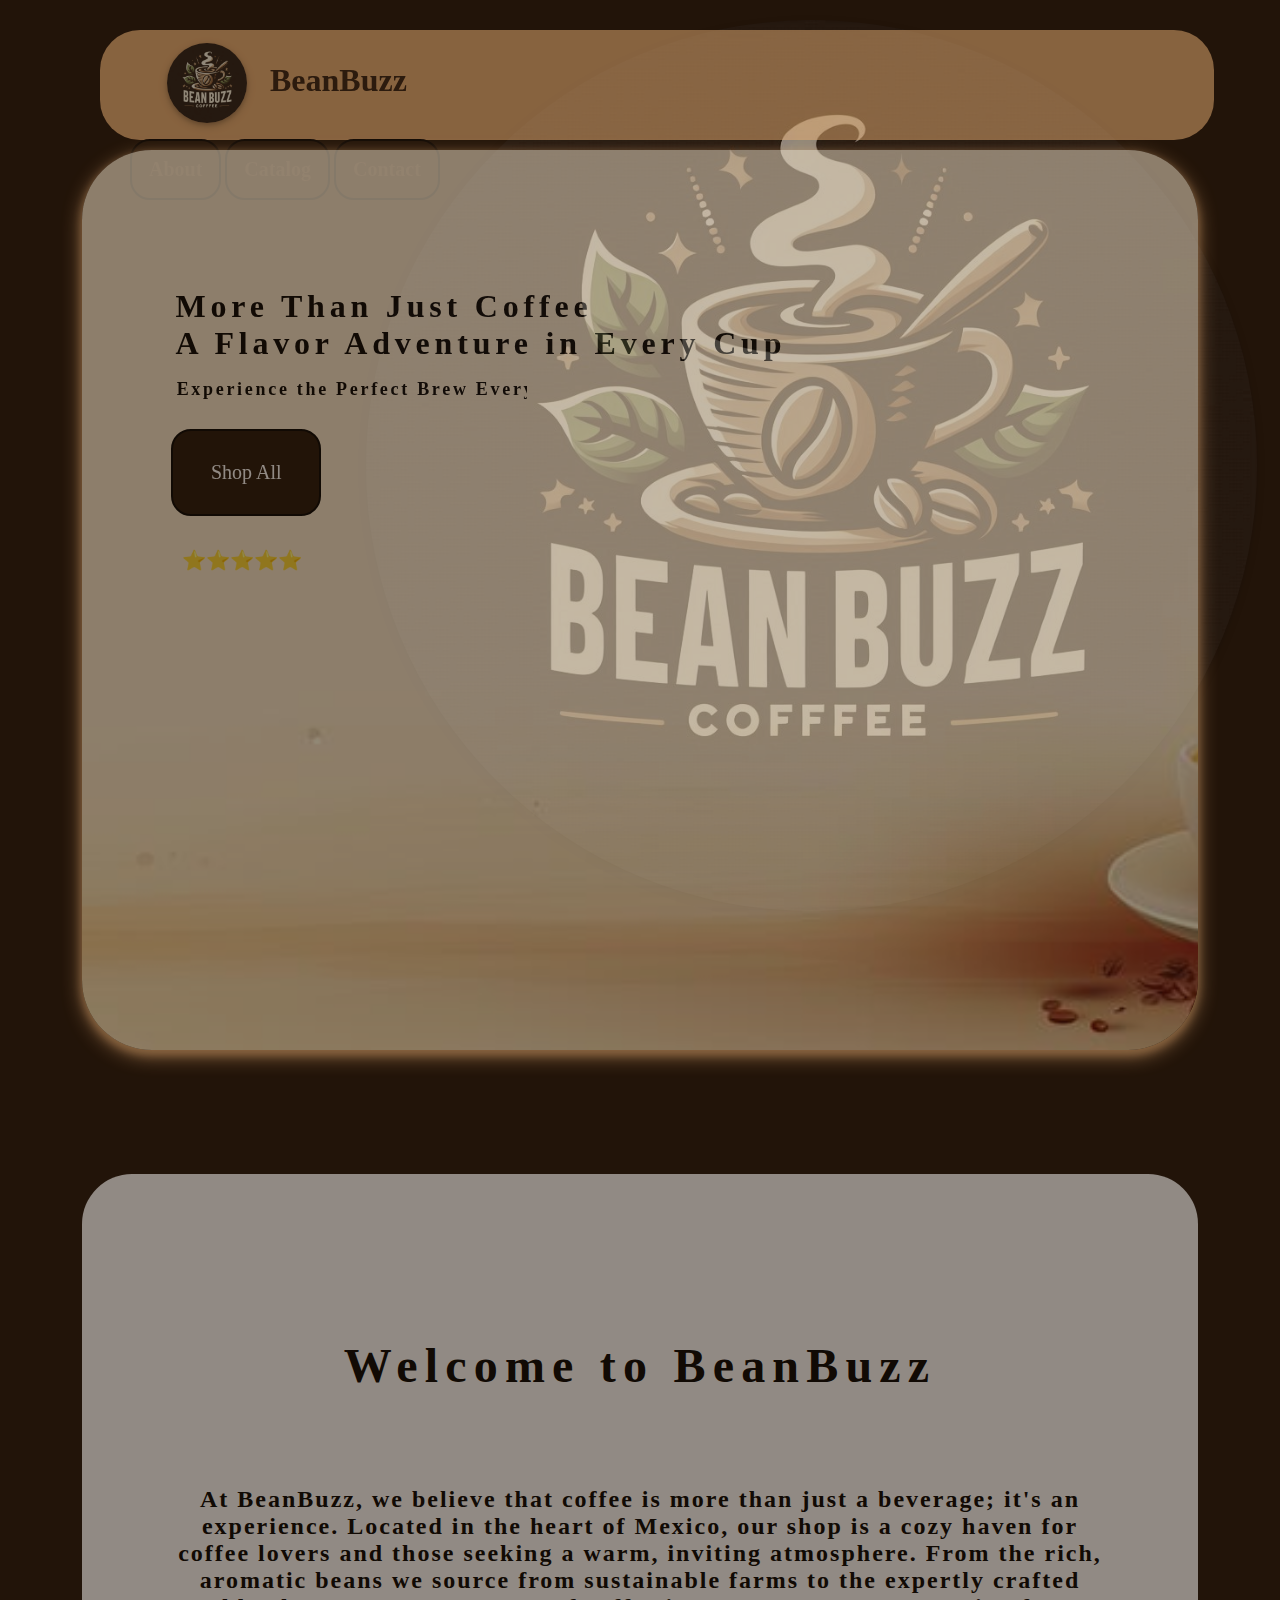
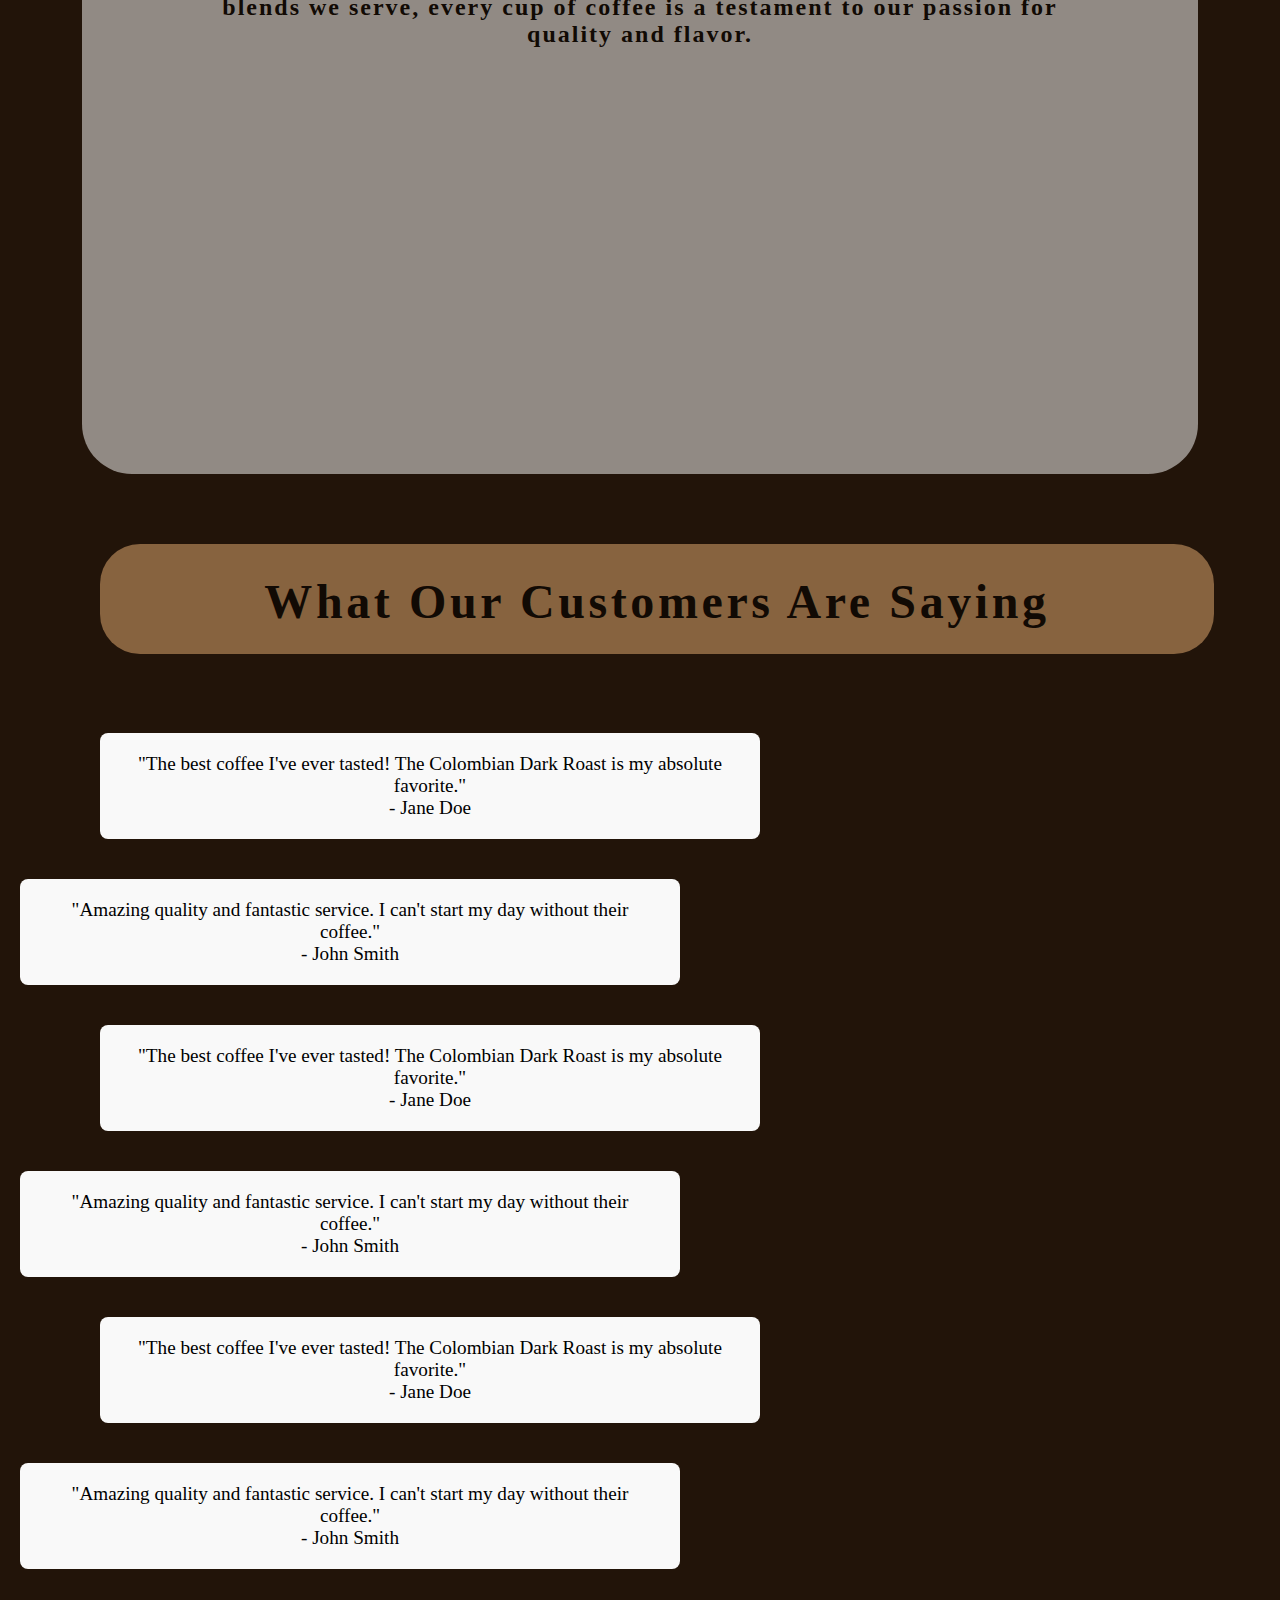
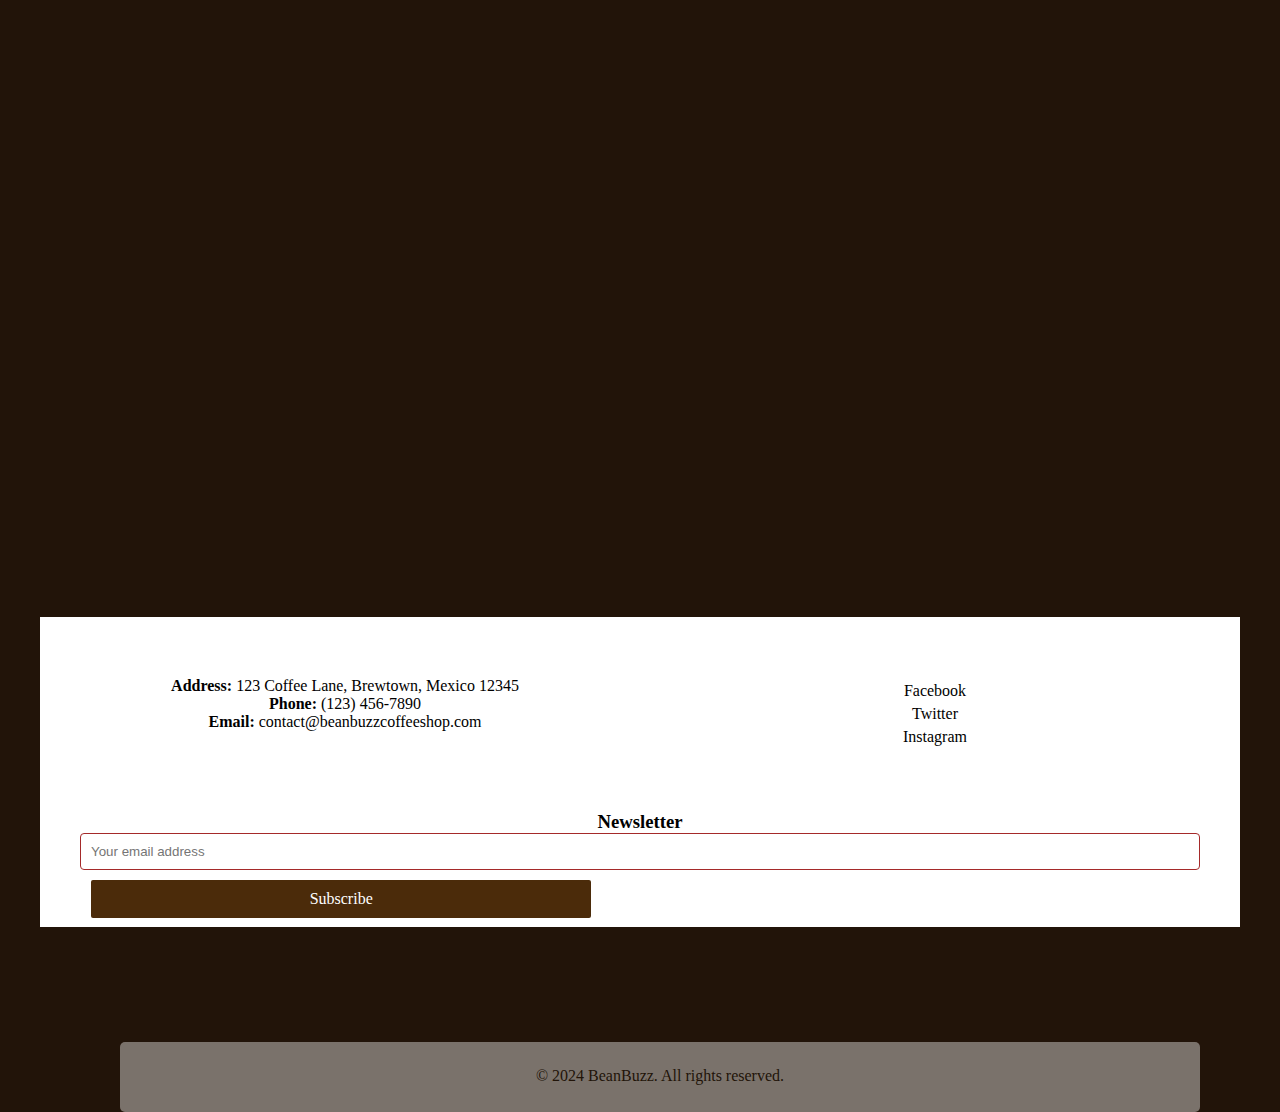
<file: index.html>
<!DOCTYPE html>
<html lang="en">
<head>
    <meta charset="UTF-8">
    <meta name="viewport" content="width=device-width, initial-scale=1.0">
    <title>BeanBuzz</title>
    <link rel="stylesheet" href="style.css">
    <link rel="stylesheet" href="https://cdnjs.cloudflare.com/ajax/libs/font-awesome/4.7.0/css/font-awesome.min.css">
</head>
<body>
    <!-- Home Page -->
    <!-- Container First -->
    <img src="./images/Coffee_Logo.jpg" alt="logo">

    <div class="navbar">
        <img src="./images/Coffee_Logo.jpg" alt="Coffee_image">
        <h1>BeanBuzz</h1>
        <ul>
            <li><a href="About/about.html">About</a></li>
            <li><a href="catalog/catalog.html">Catalog</a></li>
            <li><a href="Contact/contact.html">Contact</a></li>
        </ul>
    </div>

    <div class="container">
        <pre><h1 style="font-family: 'Times New Roman', Times, serif;font-size:xx-large;">More Than Just Coffee
A Flavor Adventure in Every Cup </h1></pre>
        <h2 class="subheadlines">Experience the Perfect Brew Every Time</h2>
        <button type="button">Shop All</button>
     <pre><h2 class="Rating">⭐⭐⭐⭐⭐</h2></pre>
    </div>

    <div class="welcome">
        <div class="container1">
            <h1>Welcome to BeanBuzz</h1>
            <p>At BeanBuzz, we believe that coffee is more than just a beverage; it's an experience. Located in the heart of Mexico, our shop is a cozy haven for coffee lovers and those seeking a warm, inviting atmosphere. From the rich, aromatic beans we source from sustainable farms to the expertly crafted blends we serve, every cup of coffee is a testament to our passion for quality and flavor.</p>
        </div>
    </div>

    <!-- Testimonials -->
    <section class="testimonials">
        <div class="customersays">
            <h1>What Our Customers Are Saying</h1>
        </div>

        <div class="jointwodiv">
            <div class="testimonial1">
                <p>"The best coffee I've ever tasted! The Colombian Dark Roast is my absolute favorite."</p>
                <p>- Jane Doe</p>
            </div>
            <div class="testimonial2">
                <p>"Amazing quality and fantastic service. I can't start my day without their coffee."</p>
                <p>- John Smith</p>
            </div>
            <div class="testimonial1">
                <p>"The best coffee I've ever tasted! The Colombian Dark Roast is my absolute favorite."</p>
                <p>- Jane Doe</p>
            </div>
            <div class="testimonial2">
                <p>"Amazing quality and fantastic service. I can't start my day without their coffee."</p>
                <p>- John Smith</p>
            </div>
            <div class="testimonial1">
                <p>"The best coffee I've ever tasted! The Colombian Dark Roast is my absolute favorite."</p>
                <p>- Jane Doe</p>
            </div>
            <div class="testimonial2">
                <p>"Amazing quality and fantastic service. I can't start my day without their coffee."</p>
                <p>- John Smith</p>
            </div>
        </div>
    
    </section>
    <!-- catalog -->
    <!-- Container Third -->
    <!-- Mouse hover -->
    <div class="catalog">
    <div class="container2"> 
    </div>
    </div>

    <footer>
        <div class="container4">
            <div class="footer-content">
                <div class="contact-info">
                    <p><strong>Address:</strong> 123 Coffee Lane, Brewtown, Mexico 12345</p>
                    <p><strong>Phone:</strong> (123) 456-7890</p>
                    <p><strong>Email:</strong> contact@beanbuzzcoffeeshop.com</p>
                </div>
                <div class="social-media">
                    <a href="#">Facebook</a>
                    <a href="#">Twitter</a>
                    <a href="#">Instagram</a>
                </div>
                <div class="newsletter">
                    <h3>Newsletter</h3>
                    <form action="subscribe.html" method="post">
                        <input type="email" name="email" placeholder="Your email address" required>
                        <button type="submit" class="btn">Subscribe</button>
                    </form>
                </div>
            </div>
        </div>

        <div class="foot">
            <p>&copy; 2024 BeanBuzz. All rights reserved.</p>
        </div>
    </footer>
    
    </body>
</html>
</file>
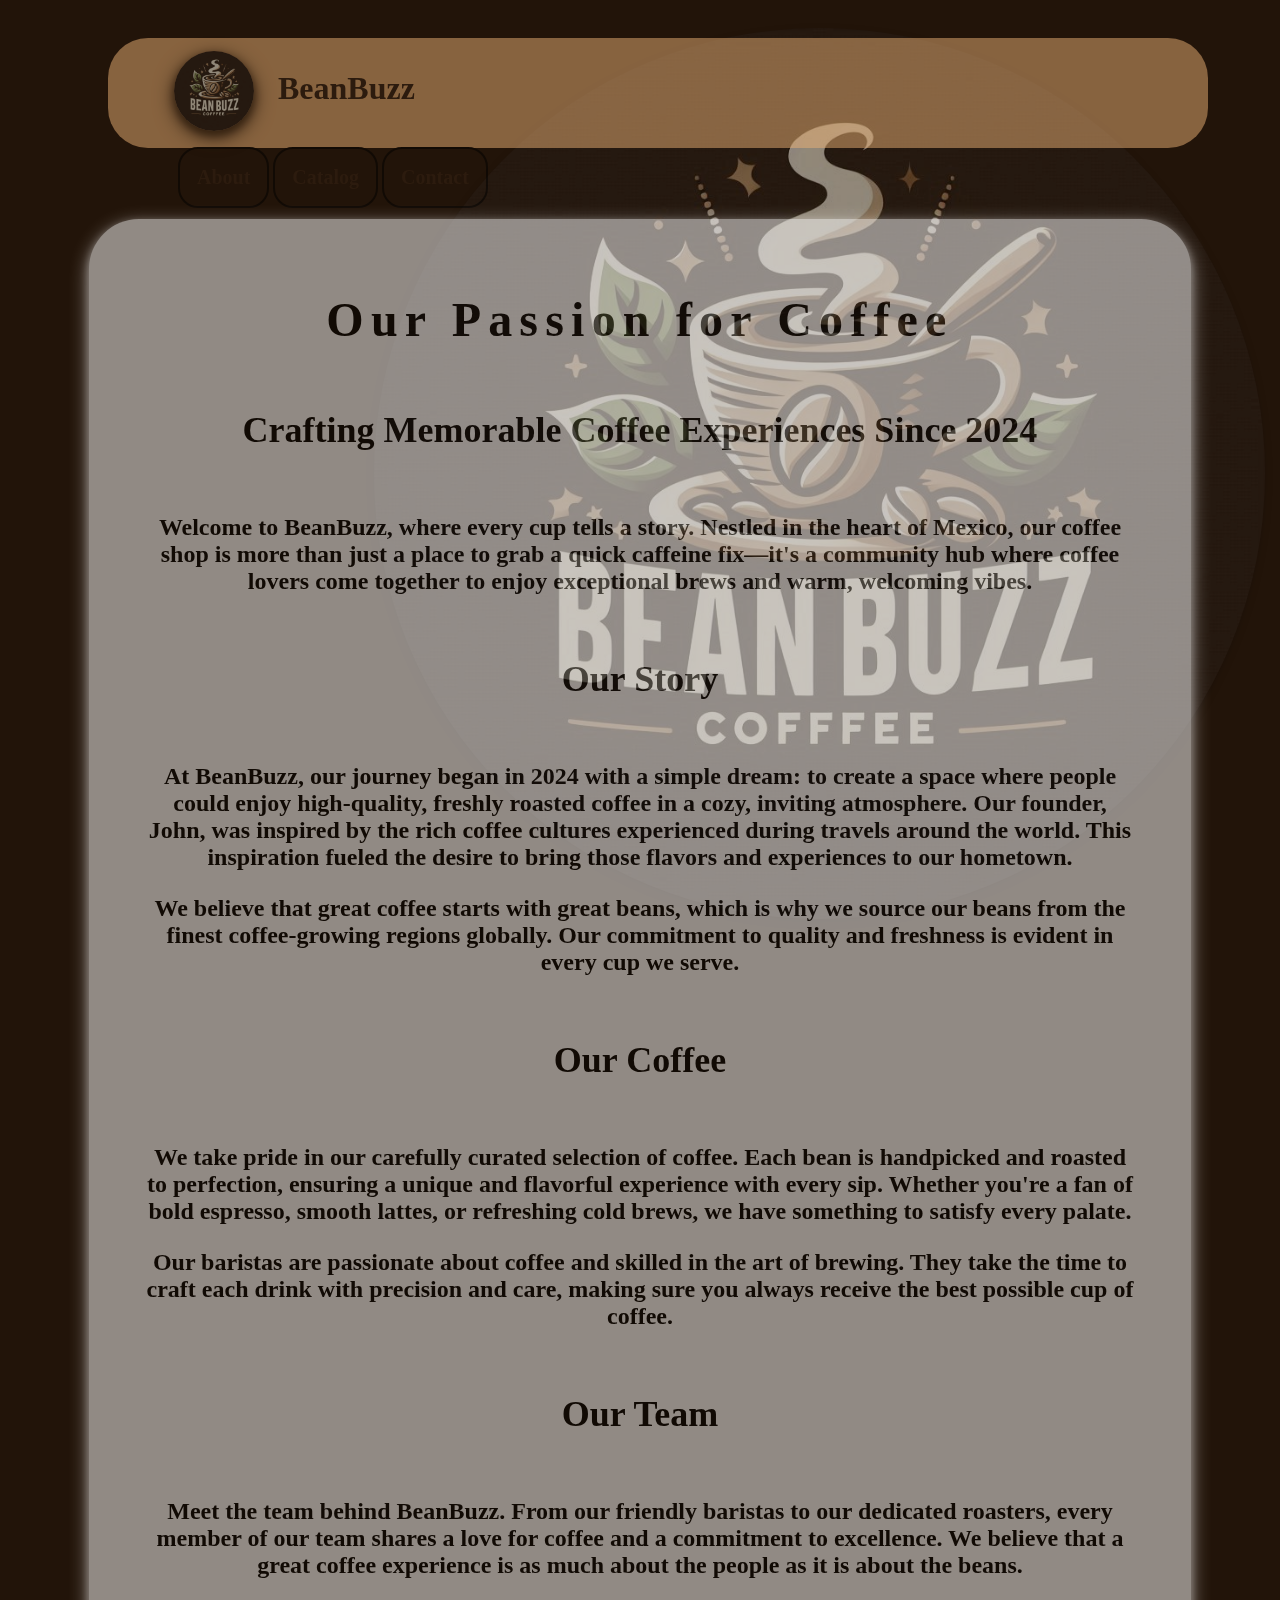
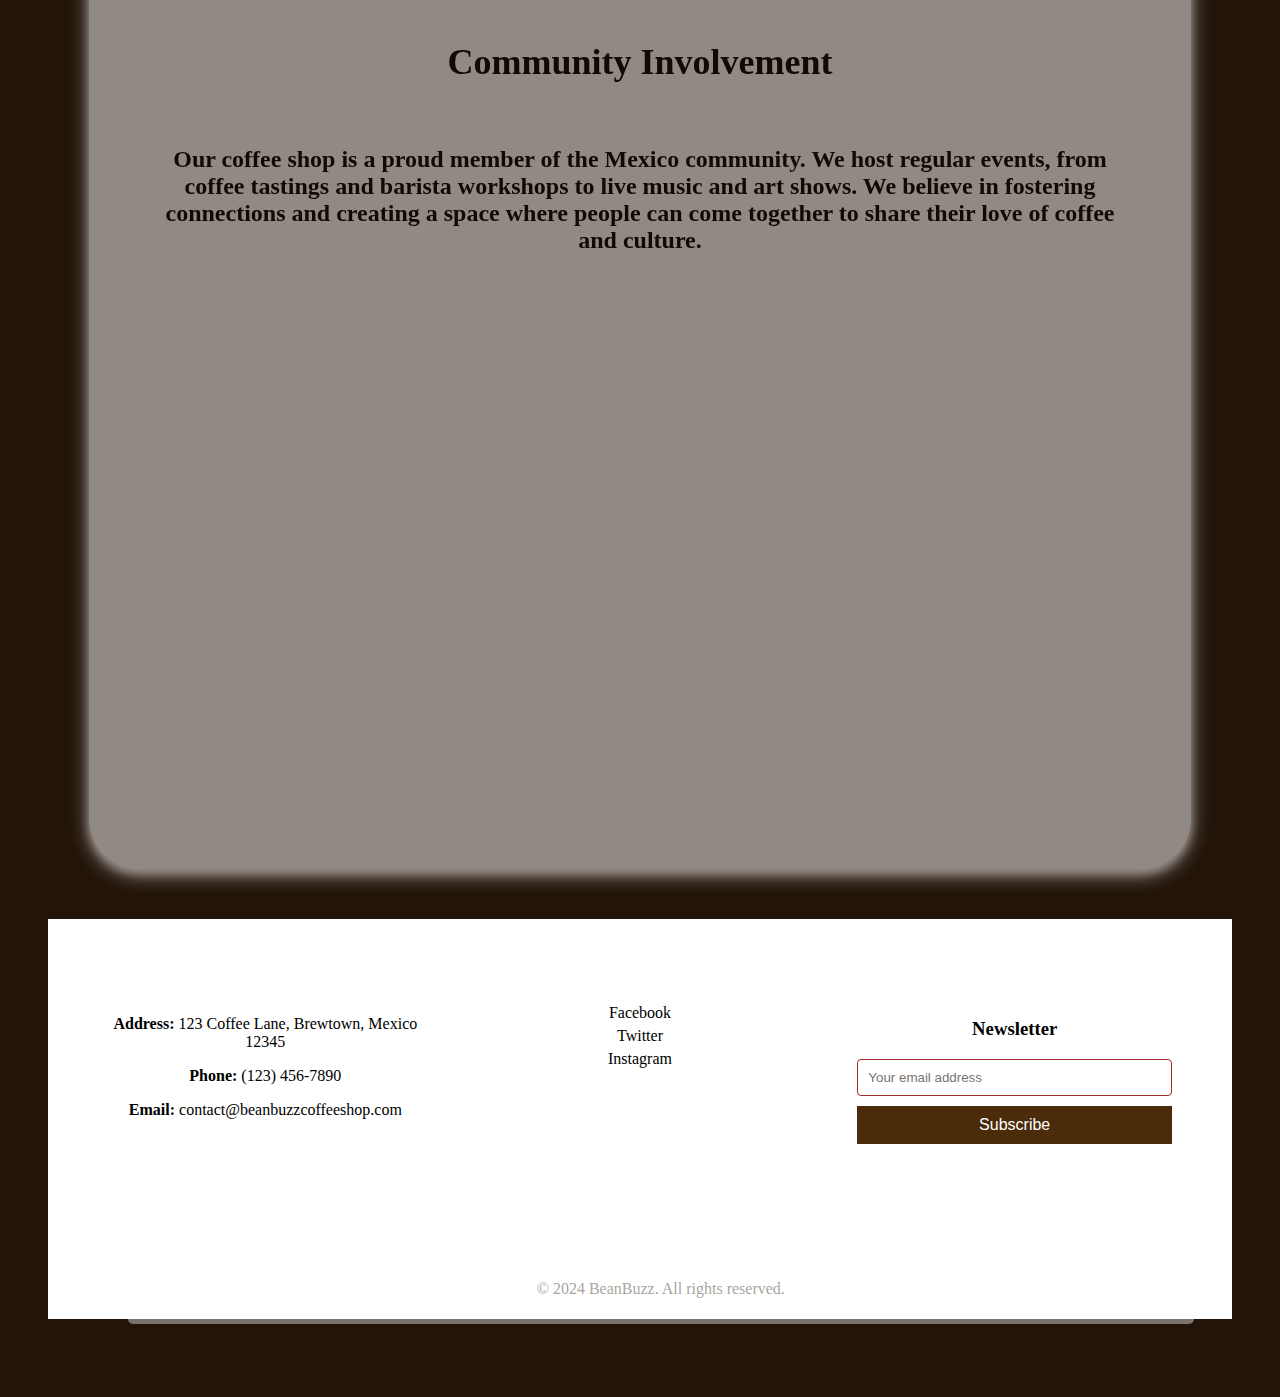
<file: About/about.html>
<!DOCTYPE html>
<html lang="en">
<head>
    <meta charset="UTF-8">
    <meta name="viewport" content="width=device-width, initial-scale=1.0">
    <title>About Us</title>
    <link rel="stylesheet" href="about.css">
</head>
<body>
    <img src="../images/Coffee_Logo.jpg" alt="logo">

    <div class="navbar">
        <img src="../images/Coffee_Logo.jpg" alt="Coffee_image">
        <h1>BeanBuzz</h1>
        <ul>
            <li><a href="#">About</a></li>
            <li><a href="../catalog/catalog.html">Catalog</a></li>
            <li><a href="../Contact/contact.html">Contact</a></li>
        </ul>
    </div>


   <!-- About Us -->
    <!-- Container Second -->
    <div class="aboutus">
        <div class="container1">
            <h1>Our Passion for Coffee</h1>
                <h2>Crafting Memorable Coffee Experiences Since 2024</h2>
                <p>Welcome to BeanBuzz, where every cup tells a story. Nestled in the heart of Mexico, our coffee shop is more than just a place to grab a quick caffeine fix—it's a community hub where coffee lovers come together to enjoy exceptional brews and warm, welcoming vibes.</p>
                <h2>Our Story</h2>
                <p>At BeanBuzz, our journey began in 2024 with a simple dream: to create a space where people could enjoy high-quality, freshly roasted coffee in a cozy, inviting atmosphere. Our founder, John, was inspired by the rich coffee cultures experienced during travels around the world. This inspiration fueled the desire to bring those flavors and experiences to our hometown.</p>
                <p>We believe that great coffee starts with great beans, which is why we source our beans from the finest coffee-growing regions globally. Our commitment to quality and freshness is evident in every cup we serve.</p>
                <h2>Our Coffee</h2>
                <p>We take pride in our carefully curated selection of coffee. Each bean is handpicked and roasted to perfection, ensuring a unique and flavorful experience with every sip. Whether you're a fan of bold espresso, smooth lattes, or refreshing cold brews, we have something to satisfy every palate.</p>
                <p>Our baristas are passionate about coffee and skilled in the art of brewing. They take the time to craft each drink with precision and care, making sure you always receive the best possible cup of coffee.</p>
                <h2>Our Team</h2>
                <p>Meet the team behind BeanBuzz. From our friendly baristas to our dedicated roasters, every member of our team shares a love for coffee and a commitment to excellence. We believe that a great coffee experience is as much about the people as it is about the beans.</p>
                <h2>Community Involvement</h2>
                <p>Our coffee shop is a proud member of the Mexico community. We host regular events, from coffee tastings and barista workshops to live music and art shows. We believe in fostering connections and creating a space where people can come together to share their love of coffee and culture.</p>
    </div>
    </div>

    <footer>
        <div class="container">
            <div class="footer-content">
                <div class="contact-info">
                    <p><strong>Address:</strong> 123 Coffee Lane, Brewtown, Mexico 12345</p>
                    <p><strong>Phone:</strong> (123) 456-7890</p>
                    <p><strong>Email:</strong> contact@beanbuzzcoffeeshop.com</p>
                </div>
                <div class="social-media">
                    <a href="#">Facebook</a>
                    <a href="#">Twitter</a>
                    <a href="#">Instagram</a>
                </div>
                <div class="newsletter">
                    <h3>Newsletter</h3>
                    <form action="subscribe.html" method="post">
                        <input type="email" name="email" placeholder="Your email address" required>
                        <button type="submit">Subscribe</button>
                    </form>
                </div>
            </div>
        </div>

        <div class="foot">
            <p>&copy; 2024 BeanBuzz. All rights reserved.</p>
        </div>
    </footer>
</body>
</html>
</file>
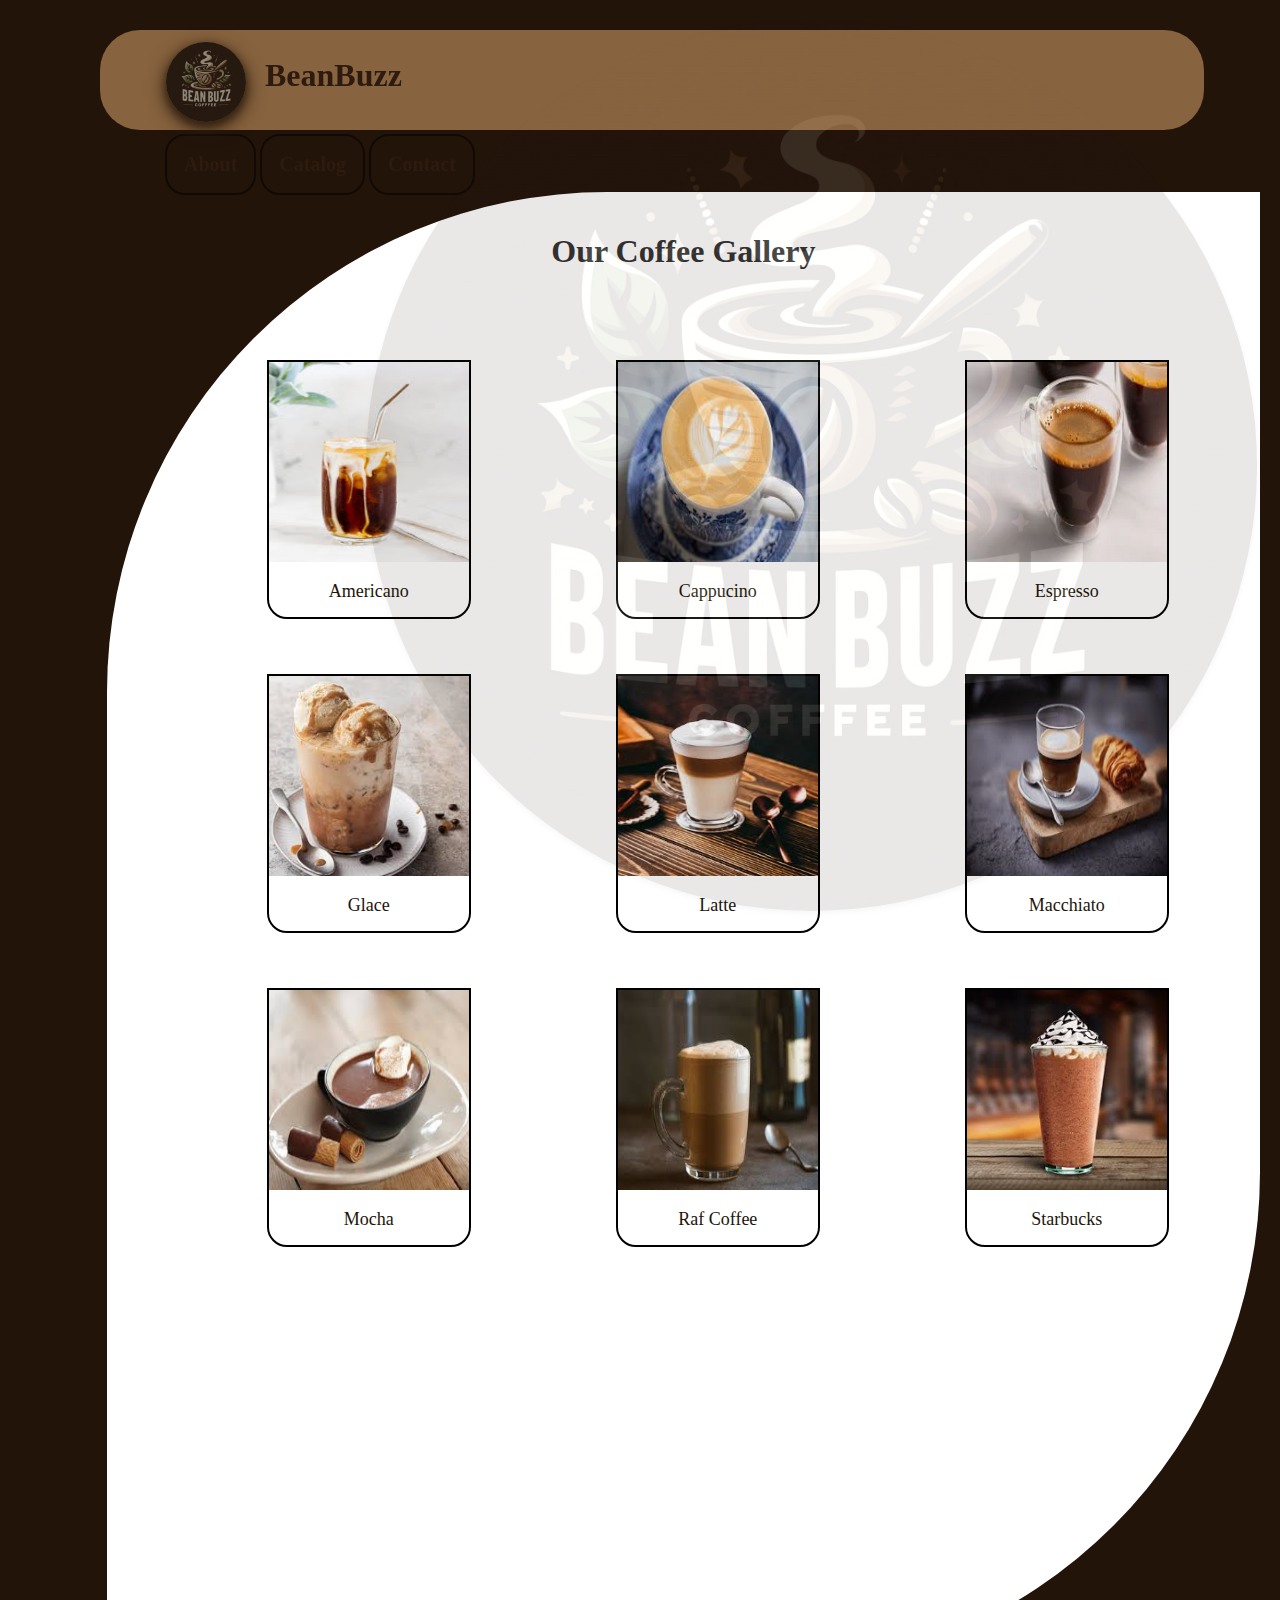
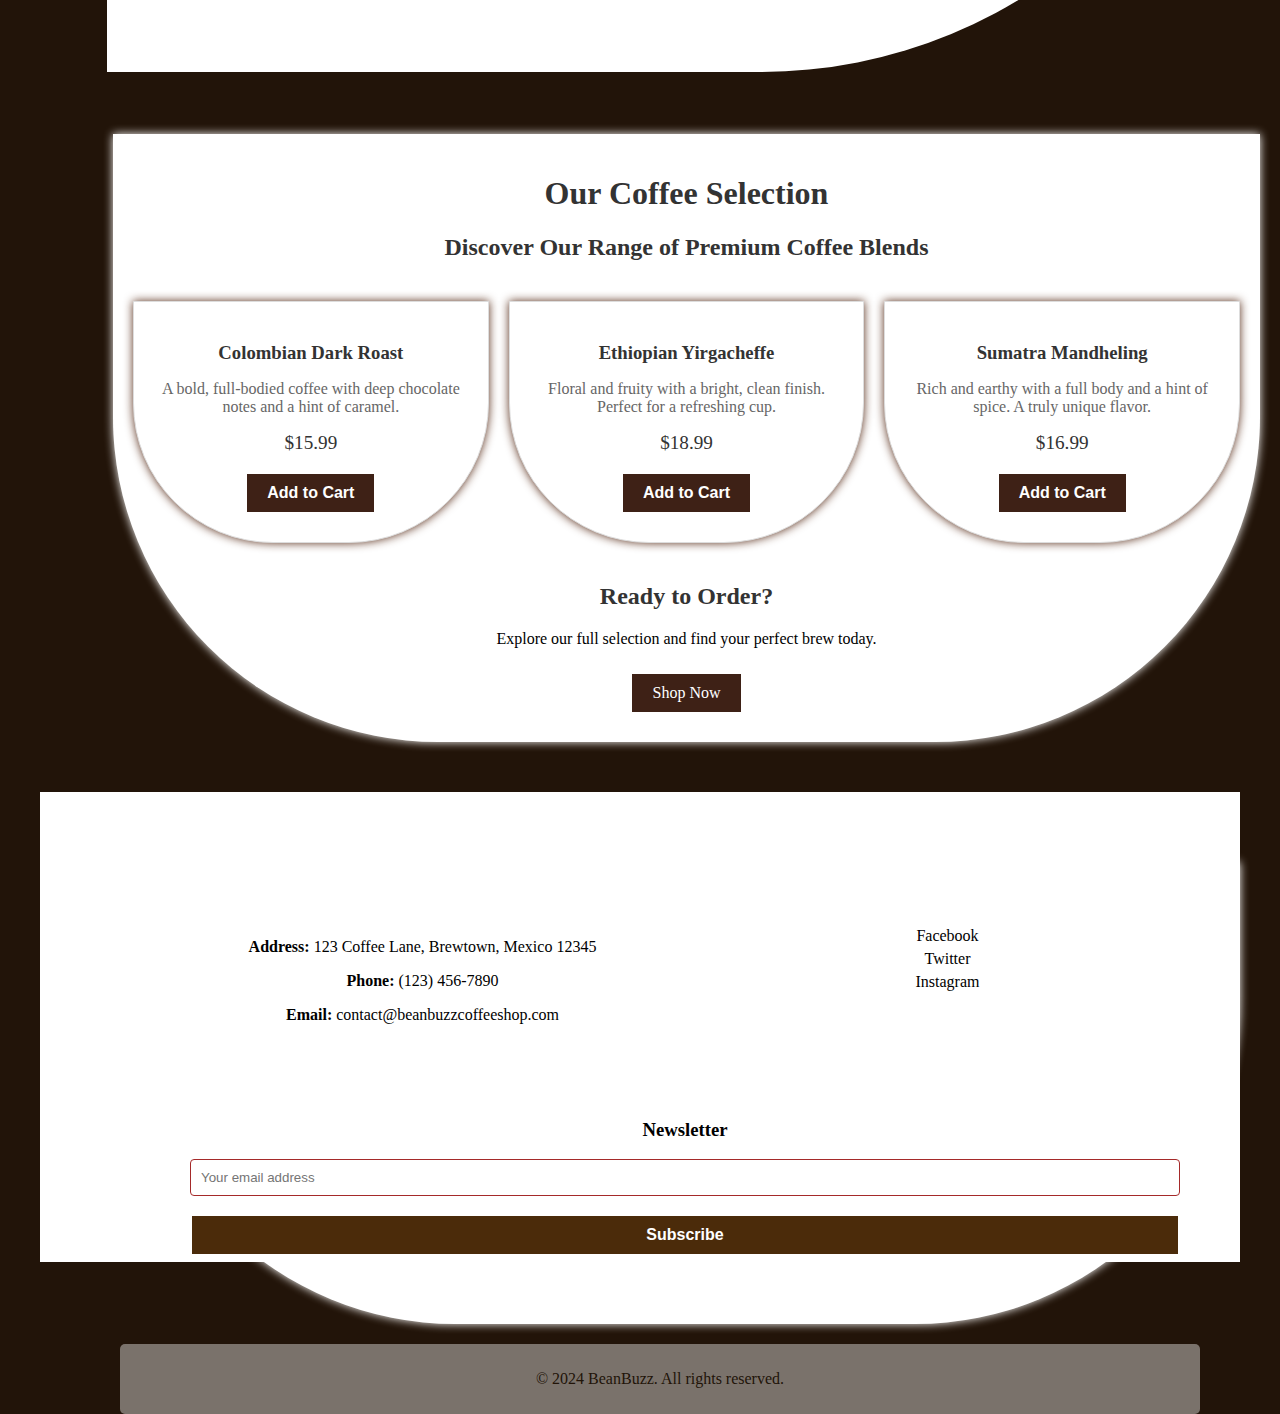
<file: catalog/catalog.html>
<!DOCTYPE html>
<html lang="en">
<head>
    <meta charset="UTF-8">
    <meta name="viewport" content="width=device-width, initial-scale=1.0">
    <title>Catalog </title>
    <link rel="stylesheet" href="catalog.css">
</head>
<body>
    <div class="background">
        <img src="../images/Coffee_Logo.jpg" alt="logo">
    </div>
    

    <div class="navbar">
        <img src="../images/Coffee_Logo.jpg" alt="Coffee_image">
        <h1>BeanBuzz</h1>
        <ul>
            <li><a href="../About/about.html">About</a></li>
            <li><a href="#">Catalog</a></li>
            <li><a href="../Contact/contact.html">Contact</a></li>
        </ul>
    </div>

    <div class="gallery-container">
        <header>
            <h1>Our Coffee Gallery</h1>
        </header>
        <div class="gallery-box">
            <img class="image" src="../Gallery/americano.jpg" alt="Americano" width="200" height="200">
            <div class="desc">Americano</div>
        </div>

        <div class="gallery-box">
            <img class="image" src="../Gallery/cappucino.jpg" alt="Cappucino" width="200" height="200">
            <div class="desc">Cappucino</div>
        </div>

        <div class="gallery-box">
            <img class="image" src="../Gallery/espresso.jpg" alt="Espresso" width="200" height="200">
            <div class="desc">Espresso</div>
        </div>

        <div class="gallery-box">
            <img class="image" src="../Gallery/glace.jpg" alt="Glace" width="200" height="200">
            <div class="desc">Glace</div>
        </div>

        <div class="gallery-box">
            <img class="image" src="../Gallery/latte.jpg" alt="Latte" width="200" height="200">
            <div class="desc">Latte</div>
        </div>

        <div class="gallery-box">
            <img class="image" src="../Gallery/macchiato.jpg" alt="Macchiato" width="200" height="200">
            <div class="desc">Macchiato</div>
        </div>

        <div class="gallery-box">
            <img class="image" src="../Gallery/mocha.jpg" alt="Mocha" width="200" height="200">
            <div class="desc">Mocha</div>
        </div>

        <div class="gallery-box">
            <img class="image" src="../Gallery/rafcoffee.jpg" alt="Raf-Coffee" width="200" height="200">
            <div class="desc">Raf Coffee</div>
        </div>

        <div class="gallery-box">
            <img class="image" src="../Gallery/starbucks.jpg" alt="Starbucks" width="200" height="200">
            <div class="desc">Starbucks</div>
        </div>

    </div>

    <div class="container">
        <header>
            <h1>Our Coffee Selection</h1>
            <h2>Discover Our Range of Premium Coffee Blends</h2>
        </header>
        <div class="catalog">
            <div class="product">
                <!-- <img src="../images/image.png" alt="Colombian Dark Roast"> -->
                <h3>Colombian Dark Roast</h3>
                <p>A bold, full-bodied coffee with deep chocolate notes and a hint of caramel.</p>
                <p class="price">$15.99</p>
                <button>Add to Cart</button>
            </div>
            <div class="product">
                <!-- <img src="../images/coffee2.jpg" alt="Ethiopian Yirgacheffe"> -->
                <h3>Ethiopian Yirgacheffe</h3>
                <p>Floral and fruity with a bright, clean finish. Perfect for a refreshing cup.</p>
                <p class="price">$18.99</p>
                <button>Add to Cart</button>
            </div>
            <div class="product">
                <!-- <img src="../images/image3.jpg" alt="Sumatra Mandheling"> -->
                <h3>Sumatra Mandheling</h3>
                <p>Rich and earthy with a full body and a hint of spice. A truly unique flavor.</p>
                <p class="price">$16.99</p>
                <button>Add to Cart</button>
            </div>
         </div>
        <div class="call-to-action">
            <h2>Ready to Order?</h2>
            <p>Explore our full selection and find your perfect brew today.</p>
            <a href="shop.html" class="btn">Shop Now</a>
        </div>
    </div>  
    <footer>
        <div class="container">
            <div class="footer-content">
                <div class="contact-info">
                    <p><strong>Address:</strong> 123 Coffee Lane, Brewtown, Mexico 12345</p>
                    <p><strong>Phone:</strong> (123) 456-7890</p>
                    <p><strong>Email:</strong> contact@beanbuzzcoffeeshop.com</p>
                </div>
                <div class="social-media">
                    <a href="#">Facebook</a>
                    <a href="#">Twitter</a>
                    <a href="#">Instagram</a>
                </div>
                <div class="newsletter">
                    <h3>Newsletter</h3>
                    <form action="subscribe.html" method="post">
                        <input type="email" name="email" placeholder="Your email address" required>
                        <button type="submit">Subscribe</button>
                    </form>
                </div>
            </div>
        </div>

        <div class="foot">
            <p>&copy; 2024 BeanBuzz. All rights reserved.</p>
        </div>
    </footer>
</body>
</html>
</file>
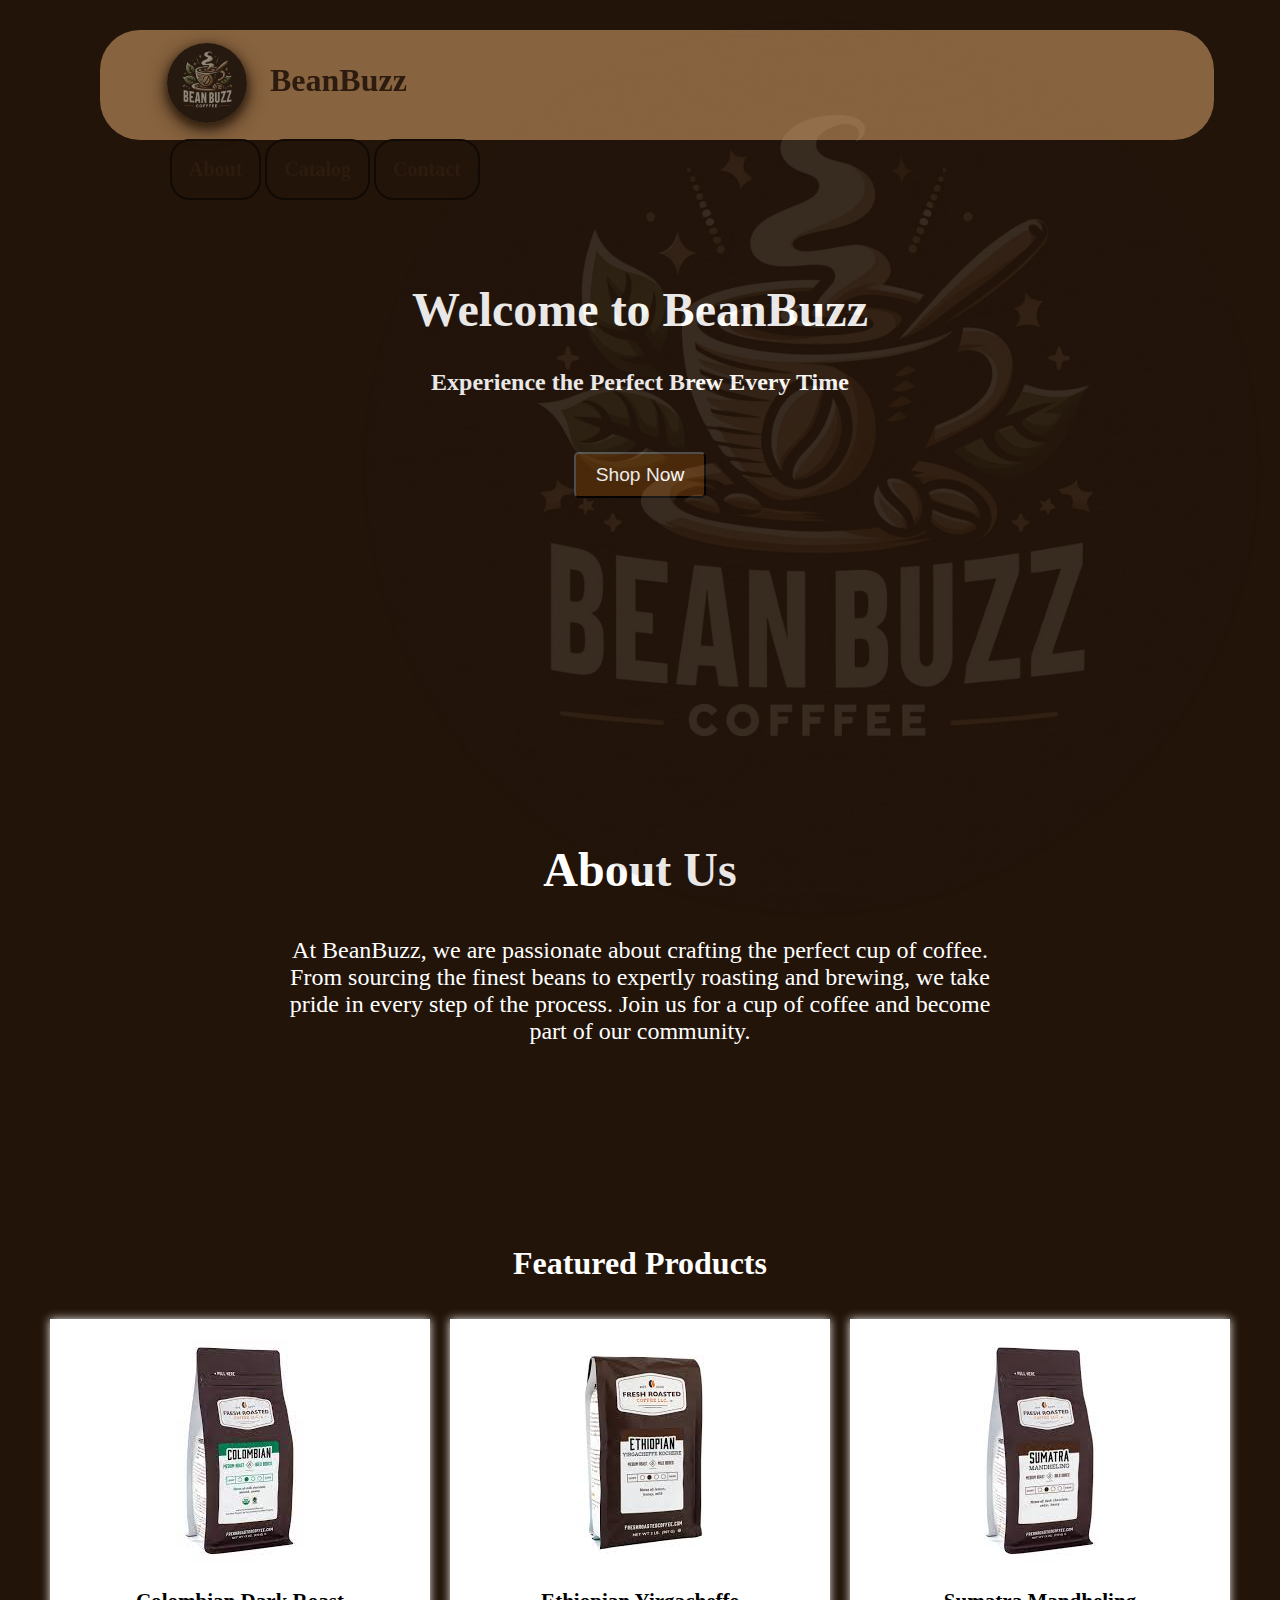
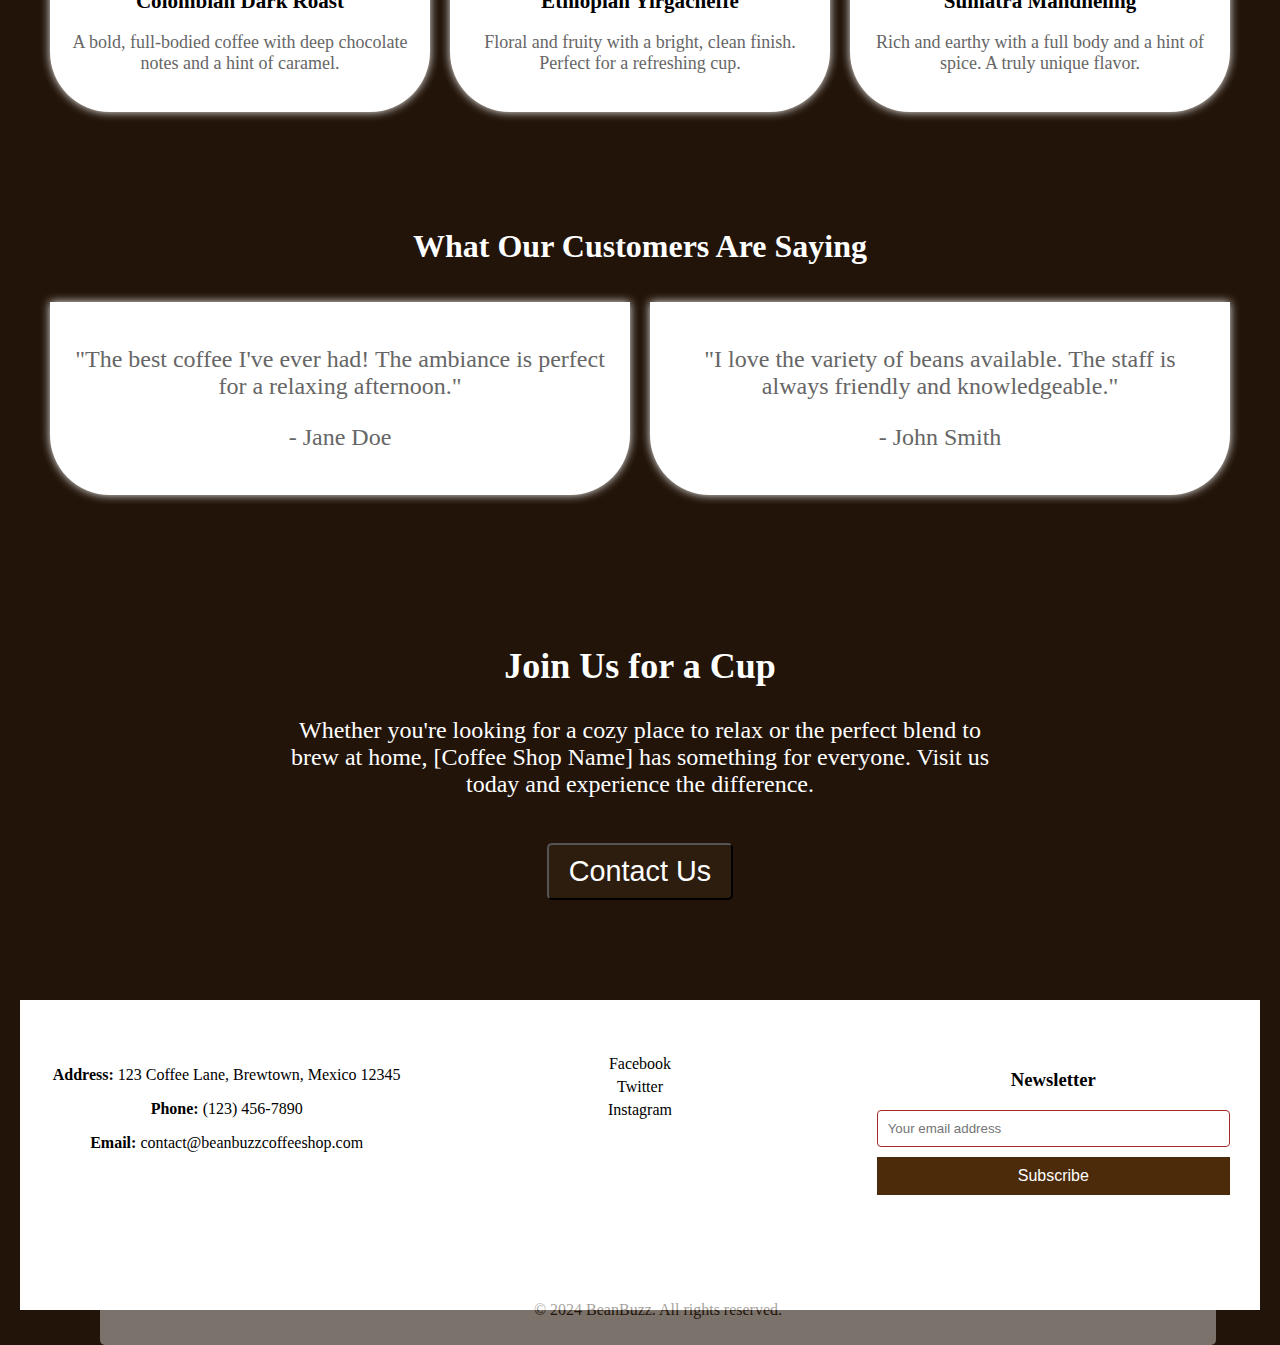
<file: Contact/contact.html>
<!DOCTYPE html>
<html lang="en">
<head>
    <meta charset="UTF-8">
    <meta name="viewport" content="width=device-width, initial-scale=1.0">
    <title>Welcome to BeanBuzz</title>
    <link rel="stylesheet" href="contact.css">
</head>
<body>
    <div class="background">
    <img src="../images/Coffee_Logo.jpg" alt="logo">
    </div>
    <div class="navbar">
        <img src="../images/Coffee_Logo.jpg" alt="Coffee_image">
        <h1>BeanBuzz</h1>
                <ul>
                    <li><a href="../About/about.html">About</a></li>
                    <li><a href="../catalog/catalog.html">Catalog</a></li>
                    <li><a href="#">Contact</a></li>
                </ul>
        </div>

    <section class="hero">
        <div class="container">
            <h1>Welcome to BeanBuzz</h1>
            <h2>Experience the Perfect Brew Every Time</h2>
            <button type="button" class="btn">Shop Now</button>
        </div>
    </section>
    

    <section class="about">
        <div class="container">
            <h2>About Us</h2>
            <p>At BeanBuzz, we are passionate about crafting the perfect cup of coffee. From sourcing the finest beans to expertly roasting and brewing, we take pride in every step of the process. Join us for a cup of coffee and become part of our community.</p>
        </div>
    </section>


    <section class="featured-products">
        <div class="container">
            <h2>Featured Products</h2>
            <div class="product-list">
                <div class="product">
                    <img src="../images/image.png" alt="Colombian Dark Roast">
                    <h3>Colombian Dark Roast</h3>
                    <p>A bold, full-bodied coffee with deep chocolate notes and a hint of caramel.</p>
                </div>
                <div class="product">
                    <img src="../images/coffee2.jpg" alt="Ethiopian Yirgacheffe">
                    <h3>Ethiopian Yirgacheffe</h3>
                    <p>Floral and fruity with a bright, clean finish. Perfect for a refreshing cup.</p>
                </div>
                <div class="product">
                    <img src="../images/etho.jpg" alt="Sumatra Mandheling">
                    <h3>Sumatra Mandheling</h3>
                    <p>Rich and earthy with a full body and a hint of spice. A truly unique flavor.</p>
                </div>
            </div>
        </div>
    </section>


    <section class="testimonials">
        <div class="container">
            <h2>What Our Customers Are Saying</h2>
            <div class="testimonial-list">
                <div class="testimonial">
                    <p>"The best coffee I've ever had! The ambiance is perfect for a relaxing afternoon."</p>
                    <p>- Jane Doe</p>
                </div>
                <div class="testimonial">
                    <p>"I love the variety of beans available. The staff is always friendly and knowledgeable."</p>
                    <p>- John Smith</p>
                </div>
            </div>
        </div>
    </section>



    <section class="call-to-action">
        <div class="container">
            <h2>Join Us for a Cup</h2>
            <p>Whether you're looking for a cozy place to relax or the perfect blend to brew at home, [Coffee Shop Name] has something for everyone. Visit us today and experience the difference.</p>
            <button type="button" class="btn">Contact Us</button>
        </div>
    </section>

    <footer>
        <div class="container">
            <div class="footer-content">
                <div class="contact-info">
                    <p><strong>Address:</strong> 123 Coffee Lane, Brewtown, Mexico 12345</p>
                    <p><strong>Phone:</strong> (123) 456-7890</p>
                    <p><strong>Email:</strong> contact@beanbuzzcoffeeshop.com</p>
                </div>
                <div class="social-media">
                    <a href="#">Facebook</a>
                    <a href="#">Twitter</a>
                    <a href="#">Instagram</a>
                </div>
                <div class="newsletter">
                    <h3>Newsletter</h3>
                    <form action="subscribe.html" method="post">
                        <input type="email" name="email" placeholder="Your email address" required>
                        <button type="submit">Subscribe</button>
                    </form>
                </div>
            </div>
        </div>

        <div class="foot">
            <p>&copy; 2024 BeanBuzz. All rights reserved.</p>
        </div>
    </footer>

</body>
</html>
</file>
<file: style.css>
*{
    margin: 0;
    padding: 0;
}

body{
    /* background-color: #A67B5B; */
    background-color: #221409;
    padding: 20px;
}

img{
    
    background-position: center;
    height: 99vh;
    background-attachment: fixed;
    margin: 0% 20% 5% 27%;
    border-radius: 600px;
    display: inline-block;
    position:fixed;
    opacity: 0.5;
    border: 0px;
    box-shadow: 0 2px 4px 0 rgba(0, 0, 0, 0.2), 0 3px 10px 0 rgba(0, 0, 0, 0.19);
}


.navbar{
    /* background-color: rgb(255, 255, 255); */
    background-color: #ECB176;
    height: 50px;
    margin: 10px 10px 10px 80px;
    padding: 30px;
    width: 85%;
    position: relative;
    z-index: 6;
    opacity: 0.5;
    border-radius: 40px;
    /* box-shadow: 0 4px 8px 0 #ECB176, 0 6px 20px 0 #ECB176; */
}

.navbar img{
    width: 80px;
    height: 80px;
    opacity: 1;
    position: absolute;
    display: inline-block;
    left: 0%;
    top: 12%;
    margin-left: 6%;
}


.navbar h1{
    width: 700px;
    height: 75px;
    margin: 2px 2px 2px 140px;
    display: inline-block;
    color: #372314;
}

.navbar ul{
    display: inline-block;
    margin: 0px;
}

.navbar ul li{
    display: inline-block;
    right: 20px;
    padding: 17px;
    border: 2px solid black;
    border-radius: 20px;
    color: #372314;
    font-family: 'Times New Roman', Times, serif;
    font-weight: bolder;
}
.navbar ul li a{
    color: #372314;
    font-size: 20px; 
    text-decoration: none;
}
.navbar ul li a:hover{
    color: rgb(253, 253, 253);
    /* box-shadow: inset; */
    /* transition: 0.5s ease-in-out; */
    /* background-color: #ffffff; */
    transform: scaleX(1);
    /* text-decoration: underline; */
    line-height: 20px;
    list-style: circle;
    
}
/* .navbar ul li a:hover::after{
    transform: scaleX(1);
    color: white;
} */
/* .navbar ul li a:active{
    color: rgb(19, 83, 245);
} */

.container{
    /* background-image: url('./images/background-coffee4.jpg'); */
    /* background-image: url('./images/666.jpg'); */
    /* background-color: white; */
    background-image: url('./images/banner1.jpg');
    background-repeat: no-repeat;
    background-size: cover;
    /* background-clip: content-box; */
    height: 100vh;
    width: 90%;
    position: relative;
    z-index: 8;
    margin-left: 5%;
    opacity: 0.5;
    border-radius: 70px;
    box-shadow: 0 4px 8px 0 #ECB176, 0 6px 20px 0 #ECB176;
}
/* :root{
    --cursor-color: white;
} */

.container h1{
    width: 700px;
    height: 70px;
    position: absolute;
    margin: 7% 60% 20% 3% ;
    /* border: 2px solid #221409;
    border-radius: 25px;
     */
    padding: 60px;
    display: inline-block;
    letter-spacing: .15em;
    overflow: hidden;
    /* white-space: nowrap; */
    animation:
     typing 4s steps(80, end),
     blink-caret 0.75s step-end infinite;
     animation-iteration-count: 1;
}

/* Typing animation */
@keyframes typing {
    from {
        width: 0;
    }
    to {
        width: 650px;
    }
}

/* The typewriter cursor effect */
@keyframes blink-caret{
    from, to { border-color: transparent }
    70% { border-color:#221409; }
  }

.container .subheadlines {
    width: 300px;
    height: 50px;
    position: absolute;
    font-size: large;
    font-family: 'Times New Roman', Times, serif;
    padding: 50px;
    display: inline-block;
    margin: 16% 60% 20% 4% ;
    letter-spacing: .15em;
    overflow: hidden;
    white-space: nowrap;
    animation:
    typing 9s steps(80, end),
    blink-caret 0.75s step-end infinite;
    animation-iteration-count: infinite;
}

/* Typing animation */
@keyframes typing {
   from {
       width: 0;
   }
   to {
       width: 500px;
   }
}

/* The typewriter cursor effect */
@keyframes blink-caret{
   from, to { border-color: transparent }
   70% { border-color:#221409; }
 }

button{
    margin: 25% 60% 3% 8% ;
    padding: 30px;
    border: 2px solid black;
    border-radius: 20px;
    color: #ffffff;
    font-family: 'Times New Roman', Times, serif;
    /* font-weight:1000; */
    background-color: #221409;
    width: 150px;
    font-size: 20px;
    display: inline-block;
}

.container .Rating{
    /* color: #372314; */
    margin: 0% 60% 20% 9% ;
    display: inline-block;
    /* font-family: 'Times New Roman', Times, serif;
    font-size: xx-large; */

}


.welcome{
    background-color: rgb(255, 255, 255);
    height: 100vh;
    width: 90%;
    display: inline-block;
    position: relative;
    z-index: 8;
    margin-left: 5%;
    opacity: 0.5;
    margin-top: 10%;
    border-radius: 50px;
    /* line-height: 3em; */
    /* color: white; */
    font-weight: bolder;
}

.welcome .container1 h1{
    line-height: 5em;
    /* margin-top: 12%; */
    letter-spacing: .15em;
    overflow: hidden;
    white-space: nowrap;
    animation:
     typing 4s steps(80, end),
     blink-caret 0.75s step-end infinite;
     animation-iteration-count: 1;
}

/* Typing animation */
@keyframes typing {
    from {
        width: 0;
    }
    to {
        width: 650px;
    }
}

/* The typewriter cursor effect */
@keyframes blink-caret{
    from, to { border-color: transparent }
    70% { border-color:#221409; }
}

.welcome .container1 {
        margin: 6% 8% 20% 8% ;
        text-align: center;
        font-size: x-large;
        letter-spacing: 2px;
        padding: 5px;
        /* line-height: 3em; */
        /* text-align: justify; */
} 
.testimonials .customersays{
    background-color: #ECB176;
    height: 50px;
    margin: 70px 10px 5px 80px;
    padding: 30px;
    width: 85%;
    position: relative;
    z-index: 6;
    display: inline-block;
    text-align: center;
    opacity: 0.5;
    border-radius: 40px;
    font-size: x-large;
    letter-spacing: .15em;
    overflow: hidden;
    white-space: nowrap;
    animation:
     typing 4s steps(80, end),
     blink-caret 0.75s step-end infinite;
     animation-iteration-count: 1;
}

/* Typing animation */
@keyframes typing {
    from {
        width: 0;
    }
    to {
        width: 650px;
    }
}

/* The typewriter cursor effect */
@keyframes blink-caret{
    from, to { border-color: transparent }
    70% { border-color:#221409; }
  }

.testimonials .jointwodiv{
    margin-top: 50px;
    font-size: larger;
    /* text-align: center; */
}
.testimonials .jointwodiv .testimonial1 {
    margin: 20px 0;
    padding: 20px;
    background: #f9f9f9;
    /* border-left: 5px solid #61dafb; */
    border-radius: 8px;
    text-align: center;
    height: 80%;
    width: 620px;
    display: inline-block;
    margin-left: 80px;
}
.testimonials .jointwodiv .testimonial2 {
    margin: 20px 0;
    padding: 20px;
    background: #f9f9f9;
    /* border-left: 5px solid #61dafb; */
    border-radius: 8px;
    text-align: center;
    height: 80%;
    width: 620px;
    display: inline-block;
}

/* Logo Display */
.logodisplay{
    width: 90%;
    height: 20%;
}

/* Catalog */

.catalog{
    /* background-color: rgb(255, 255, 255); */
    /* background-color: #ECB176; */
    height: 50vh;
    width: 90%;
    display: inline-block;
    position: relative;
    margin-top: 10%;
    z-index: 8;
    margin-left: 5%;
    opacity: 0.4;
    border-radius: 50px;
    
}
.catalog .container2{
    color: rgb(0, 0, 0);
    /* background-image: url('/images/coffee1.jpg'); */
    display: inline-block;
    position: absolute;
    margin: 20px;
    background-repeat: no-repeat;
    background-size: cover;
}

footer {
    /* background-color: #372314; */
    background-color: white;
    color: black;
    padding: 20px 0;
    text-align: center;
    height: 30vh;
    margin: 50px 20px;
    /* opacity: 1; */
}

footer .footer-content {
    display: flex;
    justify-content: space-around;
    flex-wrap: wrap;
    padding: 10px;
}

footer .contact-info, .social-media, .newsletter {
    margin: 30px;
    flex: 1 1 300px;
}

footer .social-media a {
    display: block;
    color: black;
    text-decoration: none;
    margin: 5px 0;
}

footer .newsletter form {
    display: flex;
    flex-direction: column;
}

footer .newsletter input {
    padding: 10px;
    margin-bottom: 10px;
    border: 1px solid brown;
    border-radius: 4px;
}

footer .newsletter .btn{
    background-color: #4b2b0a;
    border: none;
    color: white;
    padding: 10px;
    text-align: center;
    text-decoration: none;
    display: inline-block;
    font-size: 16px;
    cursor: pointer;
    transition: background-color 0.3s;
    width: 500px;
    margin-top: 0% ;
    margin-left: 1%;
    border-radius: 2px;
}

footer .foot {
    background: #ffffff;
    color: #221409;
    text-align: center;
    padding: 10px 0px;
    position: relative;
    width: 90%;
    height: 50px;
    margin: 50px 50px 50px 80px;
    /* font-size: xx-large; */
    border-radius: 5px;
    opacity: 0.4;
}
footer .foot p{
    padding: 15px;
}
</file>
<file: About/about.css>
body{
    /* background-color: #A67B5B; */
    background-color: #221409;
    padding: 20px;
}

img{
    
    background-position: center;
    height: 99vh;
    background-attachment: fixed;
    margin: 0% 20% 5% 27%;
    border-radius: 600px;
    display: inline-block;
    position:fixed;
    opacity: 0.5;
    border: 0px;
    box-shadow: 0 2px 4px 0 rgba(0, 0, 0, 0.2), 0 3px 10px 0 rgba(0, 0, 0, 0.19);
}


.navbar{
    /* background-color: rgb(255, 255, 255); */
    background-color: #ECB176;
    height: 50px;
    margin: 10px 10px 10px 80px;
    padding: 30px;
    width: 85%;
    position: relative;
    z-index: 6;
    opacity: 0.5;
    border-radius: 40px;
    /* box-shadow: 0 4px 8px 0 #ECB176, 0 6px 20px 0 #ECB176; */
}

.navbar img{
    width: 80px;
    height: 80px;
    opacity: 1;
    position: absolute;
    display: inline-block;
    left: 0%;
    top: 12%;
    margin-left: 6%;
    box-shadow: 0 4px 8px 0 #4a3119, 0 6px 20px 0 #3a2919; 
}


.navbar h1{
    width: 700px;
    height: 75px;
    margin: 2px 2px 2px 140px;
    display: inline-block;
    color: #372314;
}

.navbar ul{
    display: inline-block;
    margin: 0px;
}

.navbar ul li{
    display: inline-block;
    right: 20px;
    padding: 17px;
    border: 2px solid black;
    border-radius: 20px;
    color: #372314;
    font-family: 'Times New Roman', Times, serif;
    font-weight: bolder;
}
.navbar ul li a{
    color: #372314;
    font-size: 20px; 
    text-decoration: none;
}
.navbar ul li a:hover{
    color: rgb(253, 253, 253);
    /* box-shadow: inset; */
    /* transition: 0.5s ease-in-out; */
    /* background-color: #ffffff; */
    transform: scaleX(1);
    /* text-decoration: underline; */
    line-height: 20px;
    list-style: circle;
    
}

/* About Us */

.aboutus{
    background-color: rgb(255, 255, 255);
    height: 250vh;
    width: 90%;
    display: inline-block;
    position: relative;
    z-index: 8;
    margin-left: 5%;
    opacity: 0.5;
    margin-top: 5%;
    border-radius: 50px;
    box-shadow: 0 4px 8px 0 #ffffff, 0 6px 20px 0 #ffffff;
    /* line-height: 3em; */
    /* color: white; */
    font-weight: bolder;
}

.aboutus .container1{
    margin: 7% 5% 20% 5% ;
    text-align: center;
    font-size: x-large;
    /* line-height: 3em; */
    /* text-align: justify; */
    /* letter-spacing: .15em;
    overflow: hidden;
    white-space: nowrap;
    animation:
     typing 4s steps(80, end),
     blink-caret 0.75s step-end infinite;
     animation-iteration-count: 1; */
}

/* Typing animation */
/* @keyframes typing {
    from {
        width: 0;
    }
    to {
        width: 650px;
    }
} */

/* The typewriter cursor effect */
/* @keyframes blink-caret{
    from, to { border-color: transparent }
    100% { border-color:#221409; }
  } */

.aboutus .container1 h1{
    line-height: 1em;
    letter-spacing: .15em;
    overflow: hidden;
    white-space: nowrap;
    animation:
     typing 4s steps(80, end),
     blink-caret 0.75s step-end infinite;
     animation-iteration-count: 1;
}

/* Typing animation */
@keyframes typing {
    from {
        width: 0;
    }
    to {
        width: 650px;
    }
}

/* The typewriter cursor effect */
@keyframes blink-caret{
    from, to { border-color: transparent }
    70% { border-color:#221409; }
  }


.aboutus .container1 h2{
    text-align: center;
    line-height: 3em;
}




  footer {
    /* background-color: #372314; */
    background-color: white;
    color: black;
    padding: 20px 0;
    text-align: center;
    height: 40vh;
    margin: 50px 20px;
    /* opacity: 1; */
}

footer .container{
   margin: 30px ;
}

footer .footer-content {
    display: flex;
    justify-content: space-around;
    flex-wrap: wrap;
    margin-top: 5px;
}

footer .contact-info, .social-media, .newsletter {
    margin: 30px;
    flex: 1 1 300px;
}

footer .social-media a {
    display: block;
    color: black;
    text-decoration: none;
    margin: 5px 0;
}

footer .newsletter form {
    display: flex;
    flex-direction: column;
}

footer .newsletter input {
    padding: 10px;
    margin-bottom: 10px;
    border: 1px solid brown;
    border-radius: 4px;
}

footer .newsletter button {
    background-color: #4b2b0a;
    border: none;
    color: white;
    padding: 10px;
    text-align: center;
    text-decoration: none;
    display: inline-block;
    font-size: 16px;
    cursor: pointer;
    transition: background-color 0.3s;
}

footer .foot{
    background: #ffffff;
    color: #221409;
    text-align: center;
    padding: 10px 0px;
    position: relative;
    width: 90%;
    /* height: 60px; */
    margin: 80px 50px 50px 80px;
    /* font-size: xx-large; */
    border-radius: 5px;
    opacity: 0.4;
}
</file>
<file: catalog/catalog.css>
body {
    /* font-family: Arial, sans-serif; */
    margin: 0;
    padding: 20px;
    background-color: #221409;
    /* color: #333; */
}

  .background img{
    background-position: center;
    height: 99vh;
    background-attachment: fixed;
    margin: 0% 20% 5% 27%;
    border-radius: 600px;
    display: inline-block;
    position:fixed;
    opacity: 0.1;
    border: 0px;
    box-shadow: 0 2px 4px 0 rgba(0, 0, 0, 0.2), 0 3px 10px 0 rgba(0, 0, 0, 0.19);
}


.navbar{
    /* background-color: rgb(255, 255, 255); */
    background-color: #ECB176;
    height: 50px;
    margin: 10px 10px 10px 80px;
    padding: 25px;
    width: 85%;
    position: relative;
    z-index: 6;
    opacity: 0.5;
    border-radius: 40px;
    /* box-shadow: 0 4px 8px 0 #ECB176, 0 6px 20px 0 #ECB176; */
}

.navbar  img{
    width: 80px;
    height: 80px;
    opacity: 1;
    position: absolute;
    display: inline-block;
    left: 0%;
    top: 12%;
    border-radius: 40px;
    margin-left: 6%;
    box-shadow: 0 4px 8px 0 #4a3119, 0 6px 20px 0 #3a2919; 
}

.navbar h1{
    width: 700px;
    height: 75px;
    margin: 2px 2px 2px 140px;
    display: inline-block;
    color: #372314;
}

.navbar ul{
    display: inline-block;
    margin: 0px;
}

.navbar ul li{
    display: inline-block;
    right: 20px;
    padding: 17px;
    border: 2px solid black;
    border-radius: 20px;
    color: #372314;
    font-family: 'Times New Roman', Times, serif;
    font-weight: bolder;
}
.navbar ul li a{
    color: #372314;
    font-size: 20px; 
    text-decoration: none;
}
.navbar ul li a:hover{
    color: rgb(253, 253, 253);
    /* box-shadow: inset; */
    /* transition: 0.5s ease-in-out; */
    /* background-color: #ffffff; */
    transform: scaleX(1);
    /* text-decoration: underline; */
    line-height: 20px;
    list-style: circle;
    
}


/* Gallery Box */

.gallery-container{
    max-width: 1200px;
    height: 160vh;
    margin: 5% 0% 0% 7%;
    background: #fff;
    padding: 20px;
    /* box-shadow: 0 0 10px #fffffff9; */
    border-top-left-radius: 500px;
    border-bottom-right-radius: 500px;
    /* border-bottom-left-radius: 450px; */
}

header {
    text-align: center;
    margin-bottom: 40px;
}

.gallery-box {
    margin: 50px 5px 5px 140px;
    border: 2px solid #000000;
    float: left;
    width: 200px;
    z-index: 6;
    border-bottom-right-radius: 20px;
    border-bottom-left-radius: 20px;
    
  }
  .gallery-box:hover {
    opacity: 0.1;
  }
  
.gallery-container .gallery-box .image img {
    width: 100%;
    height: auto; 
    background-size: contain;
    opacity: 1;
    border-radius: 10px; 
  }
  
  .desc {
    padding: 15px;
    text-align: center;
    width:200;
    height:200;
    color: #221409;
    font-size: large;
  }




/* Shop Box */
 .container {
    max-width: 1200px;
    /* margin: 0 auto;  */
    margin: 5% 0% 0% 7.5%;
    background: #fff;
     /* opacity: 0.4;  */
    padding: 20px;
    box-shadow: 0 0 10px rgba(255, 255, 255, 0.996);
    border-bottom-left-radius: 325px;
    border-bottom-right-radius: 325px;
} 

header {
    text-align: center;
    margin-bottom: 40px;
}

h1, h2 {
    color: #333;
}

.catalog {
    display: flex;
    flex-wrap: wrap;
    gap: 20px;
    justify-content: space-around;
} 

.product {
    background: #ffffff;
    border: 1px solid #ddd;
    padding: 20px;
    text-align: center;
    box-shadow: 0 0 10px rgba(84, 39, 19, 0.967);
    flex: 1 1 calc(33.333% - 40px);
    box-sizing: border-box;
    border-bottom-left-radius: 140px;
    border-bottom-right-radius: 140px;
}

/* .product img {
    max-width: 100%;
    height: auto;
} */

.product h3 {
    color: #333;
    margin: 20px 0 10px;
}

.product p {
    color: #666;
}

.product .price {
    font-size: 1.2em;
    color: #333;
    margin: 10px 0;
}

button  {
    background-color: #3e2116;
    border: none;
    color: white;
    padding: 10px 20px;
    text-align: center;
    text-decoration: none;
    display: inline-block;
    font-size: 16px;
    font-weight: bolder;
    margin: 10px 2px;
    cursor: pointer;
    transition: background-color 0.3s;
}

button:hover {
    background-color: #7e482b;
}

.call-to-action {
    text-align: center;
    margin-top: 40px;
}

.call-to-action .btn {
    background-color: #3e2116;
    border: none;
    color: white;
    padding: 10px 20px;
    text-align: center;
    text-decoration: none;
    display: inline-block;
    font-size: 16px;
    margin: 10px 2px;
    cursor: pointer;
    transition: background-color 0.3s;
}

.call-to-action .btn:hover {
    background-color: #7e482b;
}

footer {
    /* background-color: #372314; */
    background-color: white;
    color: black;
    padding: 10px 0;
    text-align: center;
    height: 50vh;
    margin: 50px 20px;
    /* opacity: 1; */
}

footer .footer-content {
    display: flex;
    justify-content: space-around;
    flex-wrap: wrap;
    padding: 10px;
}

footer .contact-info, .social-media, .newsletter {
    margin: 30px;
    flex: 1 1 300px;
}

footer .social-media a {
    display: block;
    color: black;
    text-decoration: none;
    margin: 5px 0;
}

footer .newsletter form {
    display: flex;
    flex-direction: column;
}

footer .newsletter input {
    padding: 10px;
    margin-bottom: 10px;
    border: 1px solid brown;
    border-radius: 4px;
}

footer .newsletter button {
    background-color: #4b2b0a;
    border: none;
    color: white;
    padding: 10px;
    text-align: center;
    text-decoration: none;
    display: inline-block;
    font-size: 16px;
    cursor: pointer;
    transition: background-color 0.3s;
}
footer .foot{
    background: #ffffff;
    color: #221409;
    text-align: center;
    padding: 10px 0px;
    position: relative;
    width: 90%;
    /* height: 60px; */
    margin: 20px 50px 50px 80px;
    /* font-size: xx-large; */
    border-radius: 5px;
    opacity: 0.4;
}
</file>
<file: Contact/contact.css>
body {
    /* font-family: Arial, sans-serif; */
    margin: 0;
    padding: 20px;
    background-color: #221409;
    
}

  .background img{
    background-position: center;
    height: 99vh;
    background-attachment: fixed;
    margin: 0% 20% 5% 27%;
    border-radius: 600px;
    /* display: inline-block; */
    position:fixed;
    opacity: 0.1;
    border: 0px;
    box-shadow: 0 2px 4px 0 rgba(0, 0, 0, 0.2), 0 3px 10px 0 rgba(0, 0, 0, 0.19);
}

.navbar  img{
    width: 80px;
    height: 80px;
    opacity: 1;
    position: absolute;
    display: inline-block;
    left: 0%;
    top: 12%;
    border-radius: 40px;
    margin-left: 6%;
    box-shadow: 0 4px 8px 0 #4a3119, 0 6px 20px 0 #3a2919; 
}

.navbar{
    /* background-color: rgb(255, 255, 255); */
    background-color: #ECB176;
    height: 50px;
    margin: 10px 10px 10px 80px;
    padding: 30px;
    width: 85%;
    position: relative;
    z-index: 6;
    opacity: 0.5;
    border-radius: 40px;
    /* box-shadow: 0 4px 8px 0 #ECB176, 0 6px 20px 0 #ECB176; */
}

.navbar h1{
    width: 700px;
    height: 75px;
    margin: 2px 2px 2px 140px;
    display: inline-block;
    color: #372314;
}

.navbar ul{
    display: inline-block;
    margin: 0px;
}

.navbar ul li{
    display: inline-block;
    right: 20px;
    padding: 17px;
    border: 2px solid black;
    border-radius: 20px;
    color: #372314;
    font-family: 'Times New Roman', Times, serif;
    font-weight: bolder;
}
.navbar ul li a{
    color: #372314;
    font-size: 20px; 
    text-decoration: none;
}
.navbar ul li a:hover{
    color: rgb(253, 253, 253);
    /* box-shadow: inset; */
    /* transition: 0.5s ease-in-out; */
    /* background-color: #ffffff; */
    transform: scaleX(1);
    /* text-decoration: underline; */
    line-height: 20px;
    list-style: circle;
    
}


.hero {
    /* background: url('images/coffee-shop.jpg') no-repeat center center/cover; */
    color: white;
    text-align: center;
    padding: 100px 20px;
    /* height: 100vh; */
    /* background-color: white; */
}

.hero h1 {
    font-size: 3em;
}

.hero h2 {
    font-size: 1.5em;
    margin: 20px 0;
}

.hero .container{
    height: 40vh;
}
.hero .container .btn {
    background-color: #4e2a09;
    color: white;
    padding: 10px 20px;
    text-decoration: none;
    font-size: 1.2em;
    border-radius: 5px;
    transition: background-color 0.3s;
    margin-top: 3%;
}

.hero .container .btn:hover {
    background-color: #3e1f0f;
    opacity: 0.4;
}


.about, .featured-products, .testimonials, .call-to-action {
    padding: 40px 20px;
    text-align: center;
}

.featured-products .product-list, .testimonials .testimonial-list {
    display: flex;
    justify-content: space-around;
    flex-wrap: wrap;
}

.featured-products .product, .testimonials .testimonial {
    background: #fff;
    padding: 20px;
    margin: 10px;
    box-shadow: 0 0 10px rgba(255, 255, 255, 0.938);
    flex: 1 1 calc(33.333% - 40px);
    box-sizing: border-box;
    border-bottom-left-radius: 60px;
    border-bottom-right-radius: 60px;
}

.featured-products .product img, .testimonials .testimonial img {
    max-width: 100%;
    height: auto;
}

.featured-products .product h3, .testimonials .testimonial h3 {
    margin: 20px 0 10px;
}

.featured-products .product p, .testimonials .testimonial p {
    color: #666;
}


.about .container{
    color: white;
    font-size: xx-large;
    margin: 5% 20% 10% 20%;
}
.about .container p{
    color: white;
    font-size: x-large;
}



.featured-products .container h2{
    color: white;
    font-size: xx-large;
    margin-top: 0%;
}
.featured-products .container .product-list .product{
    font-size: large;
}
.testimonials .container h2{
    color: white;
    font-size: xx-large;
}
.testimonials .container .testimonial-list .testimonial{
    font-size: x-large;
}


.call-to-action .container {
    color: white;
    font-size: x-large;
    margin: 5% 20% 5% 20%;
}
.call-to-action .container .btn{
    background-color: #2c1d0e;
    color: white;
    padding: 10px 20px;
    text-decoration: none;
    font-size: 1.2em;
    border-radius: 5px;
    transition: background-color 0.3s;
    margin-top: 3%;
}




footer {
    /* background-color: #372314; */
    background-color: white;
    color: black;
    padding: 20px 0;
    text-align: center;
    height: 30vh;
    /* opacity: 1; */
}

footer .footer-content {
    display: flex;
    justify-content: space-around;
    flex-wrap: wrap;
}

footer .contact-info, .social-media, .newsletter {
    margin: 30px;
    flex: 1 1 300px;
}

footer .social-media a {
    display: block;
    color: black;
    text-decoration: none;
    margin: 5px 0;
}

footer .newsletter form {
    display: flex;
    flex-direction: column;
}

footer .newsletter input {
    padding: 10px;
    margin-bottom: 10px;
    border: 1px solid brown;
    border-radius: 4px;
}

footer .newsletter button {
    background-color: #4b2b0a;
    border: none;
    color: white;
    padding: 10px;
    text-align: center;
    text-decoration: none;
    display: inline-block;
    font-size: 16px;
    cursor: pointer;
    transition: background-color 0.3s;
}

footer .foot{
    background: #ffffff;
    color: #221409;
    text-align: center;
    padding: 10px 0px;
    position: relative;
    width: 90%;
    /* height: 60px; */
    margin: 50px 20px 50px 80px;
    /* font-size: xx-large; */
    border-radius: 5px;
    opacity: 0.4;
}
</file>
